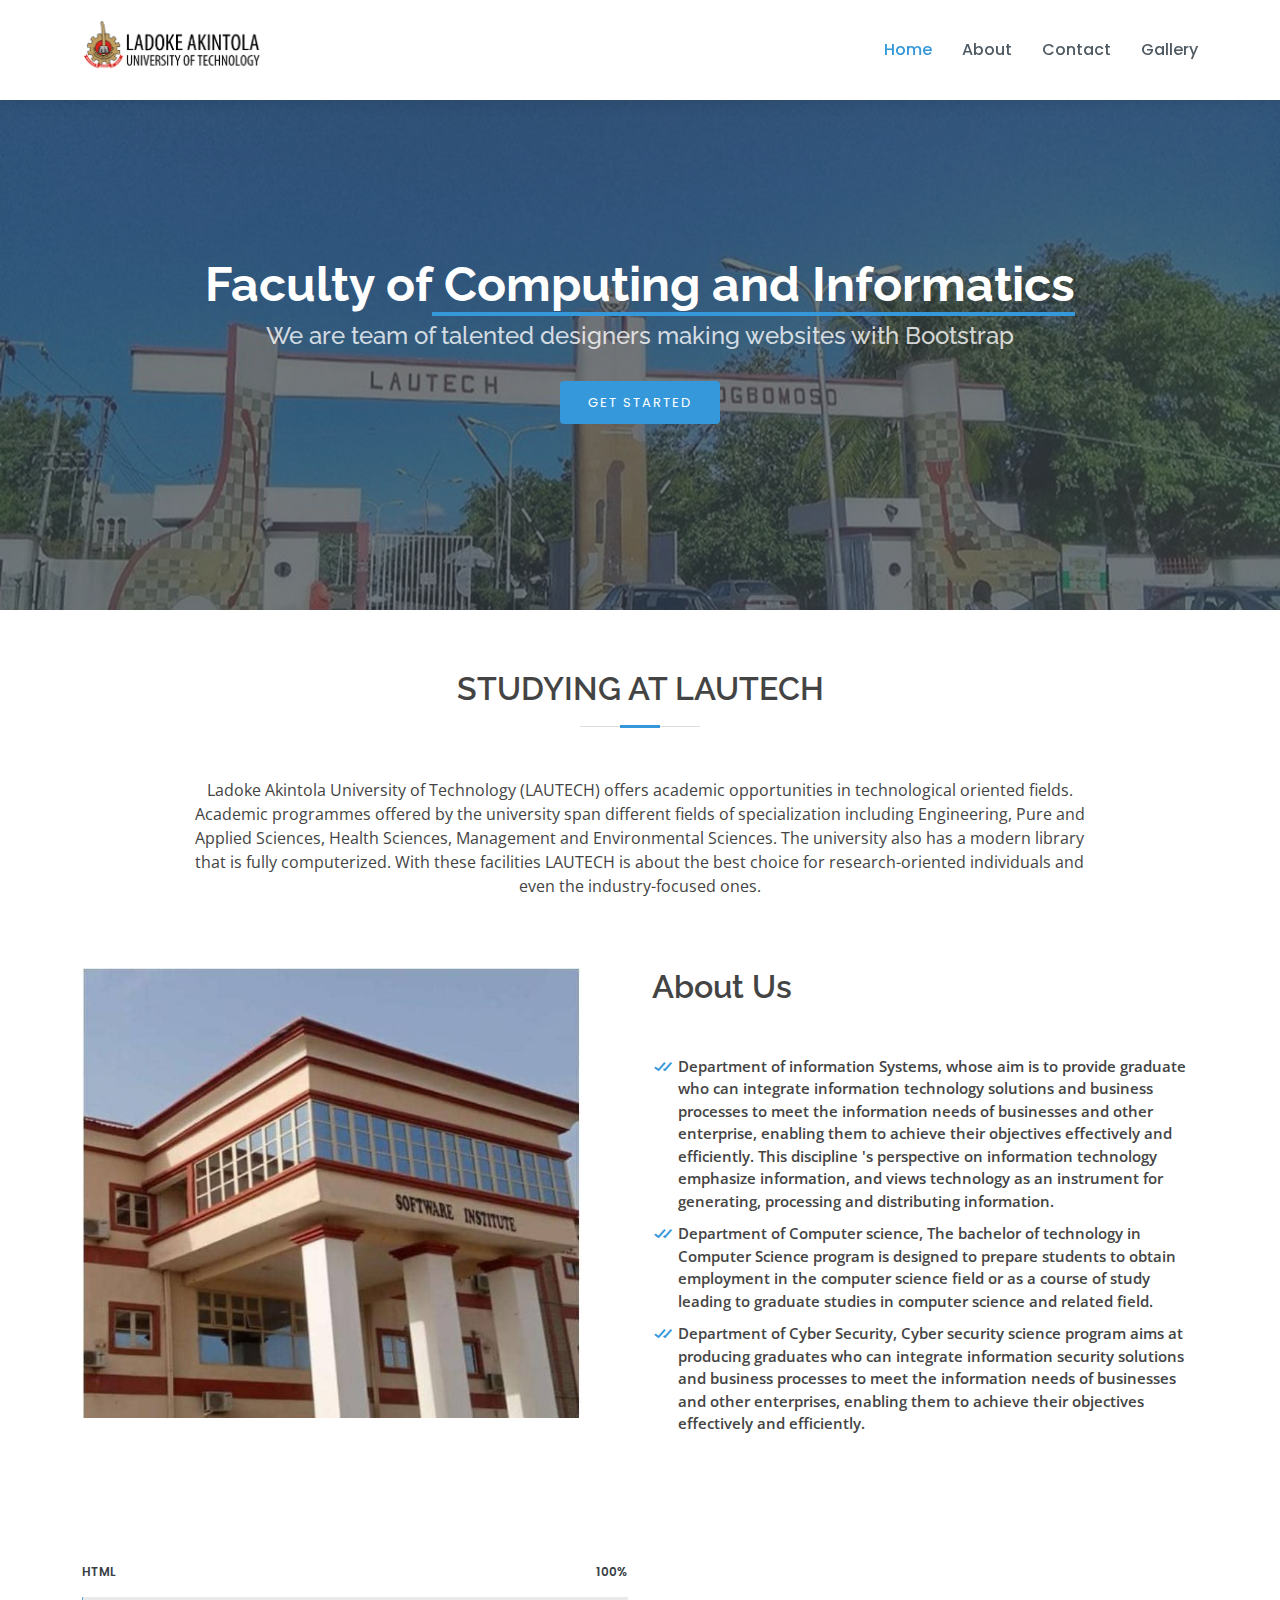
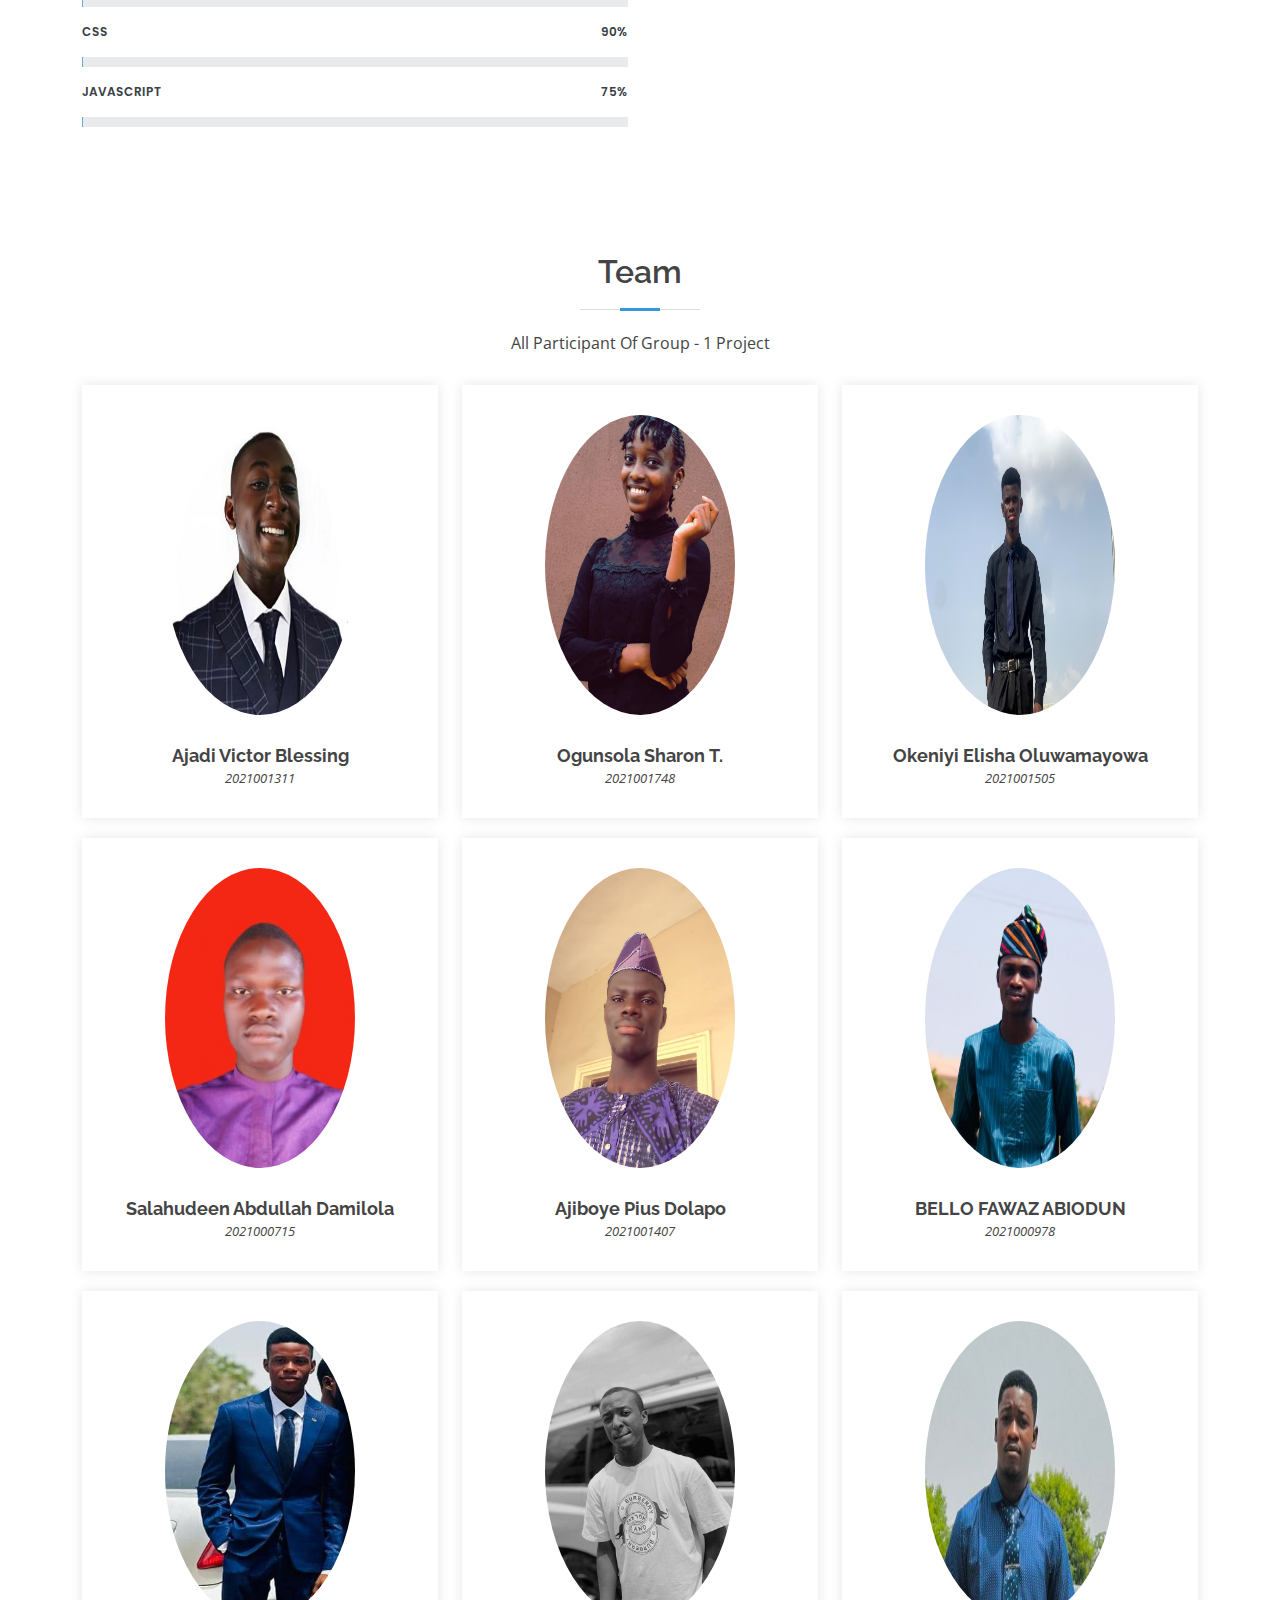
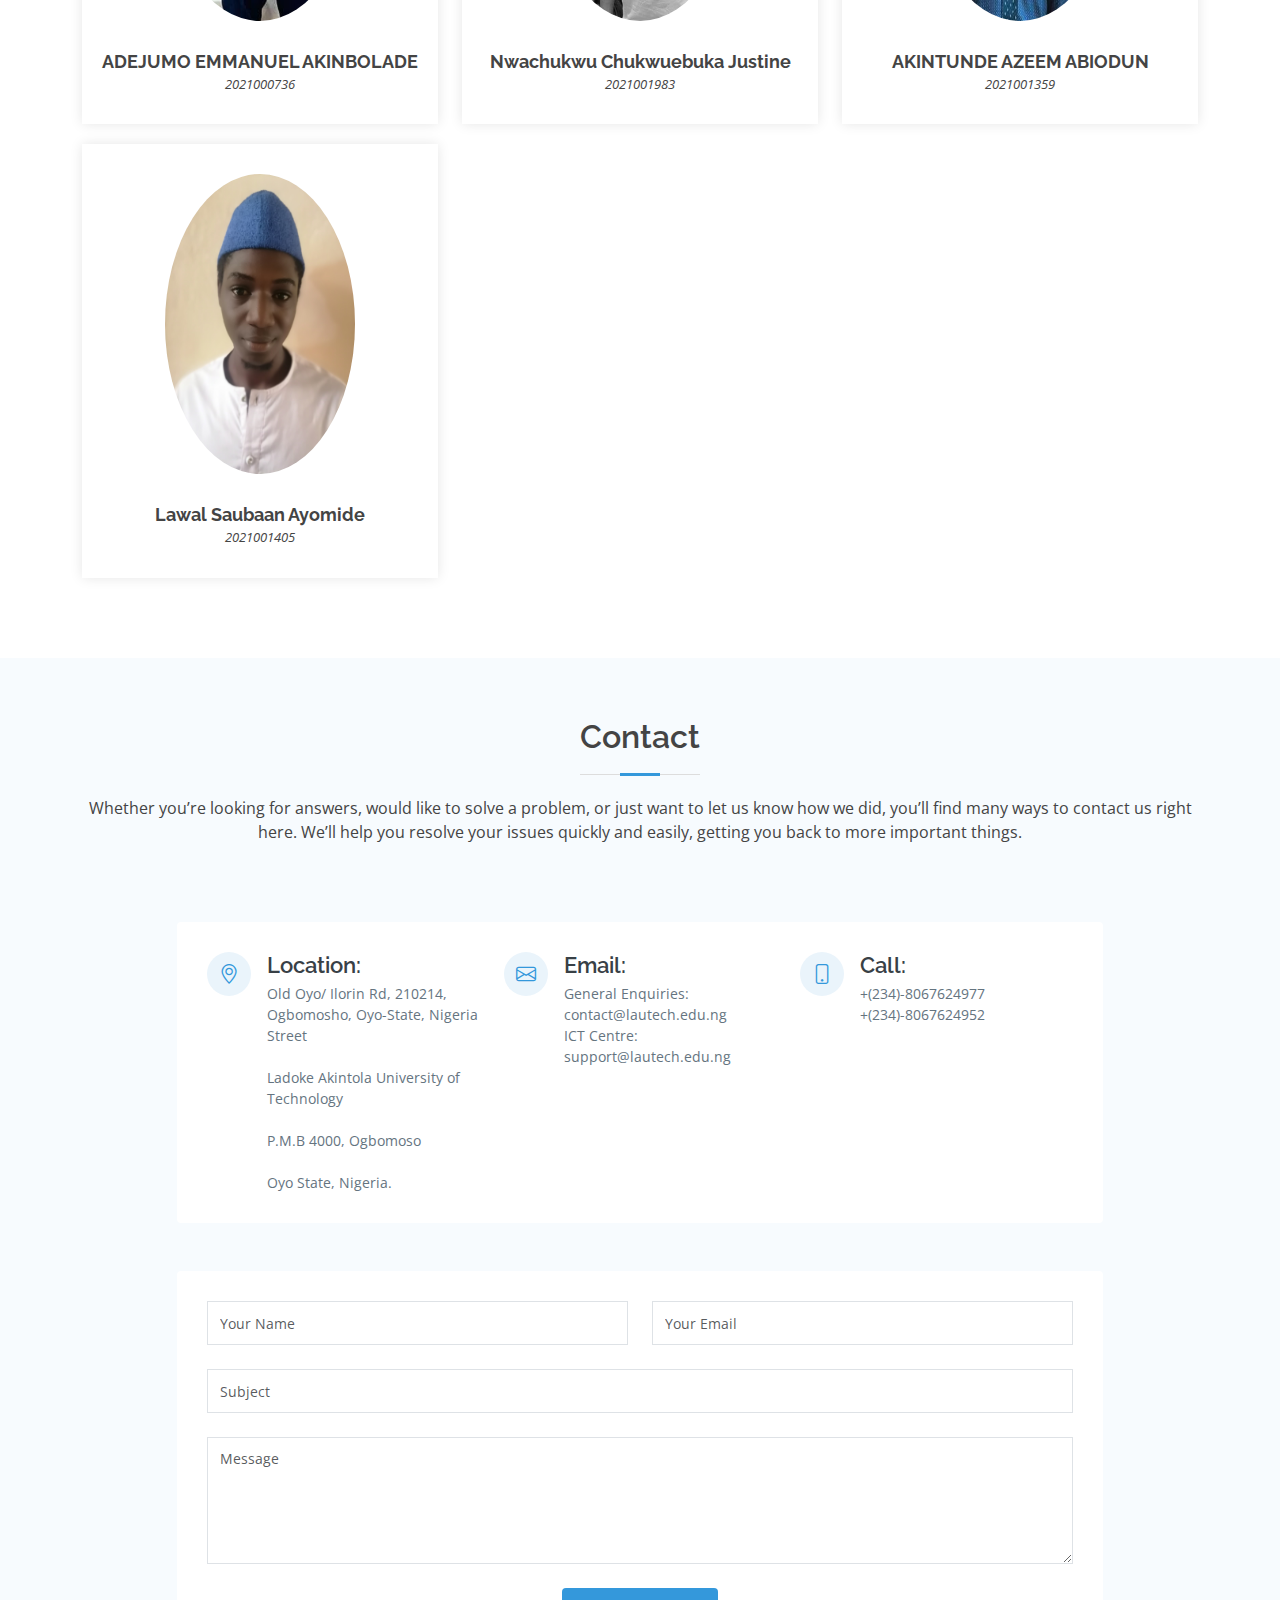
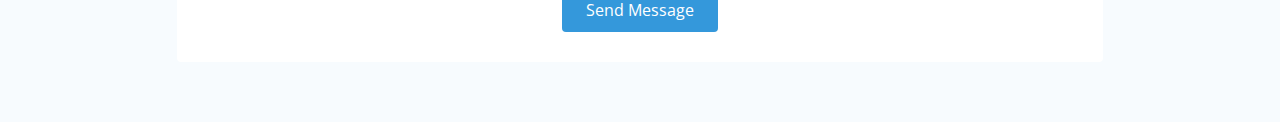
<file: index.html>
<!DOCTYPE html>
<html lang="en">

<head>
  <meta charset="utf-8">
  <meta content="width=device-width, initial-scale=1.0" name="viewport">

  <title>Group 1 - FCI website prototype</title>
  <meta content="" name="description">
  <meta content="" name="keywords">

  <!-- Favicons -->
  <link href="assets/img/favicon.png" rel="icon">
  <link href="assets/img/apple-touch-icon.png" rel="apple-touch-icon">

  <!-- Google Fonts -->
  <link href="https://fonts.googleapis.com/css?family=Open+Sans:300,300i,400,400i,600,600i,700,700i|Raleway:300,300i,400,400i,500,500i,600,600i,700,700i|Poppins:300,300i,400,400i,500,500i,600,600i,700,700i" rel="stylesheet">

  <!-- Vendor CSS Files -->
  <link href="assets/vendor/bootstrap/css/bootstrap.min.css" rel="stylesheet">
  <link href="assets/vendor/bootstrap-icons/bootstrap-icons.css" rel="stylesheet">
  <link href="assets/vendor/boxicons/css/boxicons.min.css" rel="stylesheet">
  <link href="assets/vendor/glightbox/css/glightbox.min.css" rel="stylesheet">
  <link href="assets/vendor/swiper/swiper-bundle.min.css" rel="stylesheet">

  <!-- Template Main CSS File -->
  <link href="assets/css/style.css" rel="stylesheet">

</head>

<body>

  <!-- ======= Header ======= -->
  <header id="header" class="fixed-top d-flex align-items-center">
    <div class="container d-flex align-items-center">

      <div class="logo me-auto">
        <a href="index.html">
          <img src="assets/img/lautech logo.png" alt="">
        </a>
      </div>

      <nav id="navbar" class="navbar order-last order-lg-0">
        <ul>
          <li><a class="nav-link scrollto active" href="#hero">Home</a></li>
          <li><a class="nav-link scrollto" href="#about">About</a></li>
          <li><a class="nav-link scrollto" href="#contact">Contact</a></li>
          <li><a class="nav-link" href="index2.html">Gallery</a></li>
        </ul>
        <i class="bi bi-list mobile-nav-toggle"></i>
      </nav><!-- .navbar -->

    </div>
  </header><!-- End Header -->

  <!-- ======= Hero Section ======= -->
  <section id="hero" class="d-flex flex-column justify-content-center align-items-center">
    <div class="container text-center text-md-left" data-aos="fade-up">
      <h1>Faculty of<span> Computing and Informatics</span></h1>
      <h2>We are team of talented designers making websites with Bootstrap</h2>
      <a href="#about" class="btn-get-started scrollto">Get Started</a>
    </div>
  </section><!-- End Hero -->

  <main id="main">

    <!-- ======= What We Do Section ======= -->
    <section id="what-we-do" class="what-we-do">
      <div class="container">

        <div class="section-title">
          <h2>STUDYING AT LAUTECH</h2>
        </div>

        <p style="text-align: center;max-width: 80%;margin: auto;">Ladoke Akintola University of Technology (LAUTECH) offers academic opportunities in technological oriented fields. Academic programmes offered by the university span different fields of specialization including Engineering, Pure and Applied Sciences, Health Sciences, Management and Environmental Sciences. The university also has a modern library that is fully computerized. With these facilities LAUTECH is about the best choice for research-oriented individuals and even the industry-focused ones.</p>

      </div>
    </section><!-- End What We Do Section -->

    <!-- ======= About Section ======= -->
    <section id="about" class="about">
      <div class="container">

        <div class="row">
          <div class="col-lg-6">
            <img src="assets/img/deptimg.jpg" style="width: 500px; max-height: 450px;" class="img-fluid" alt="">
          </div>
          <div class="col-lg-6 pt-4 pt-lg-0">
              <h3>About Us</h3>
<!--               <p>FCI comprise</p> -->
              <ul class="my-5">
                <li class="fw-semibold"><i class="bx bx-check-double"></i>Department of information Systems, whose aim is to provide graduate who can integrate information technology solutions and business processes to meet the information needs of businesses and other enterprise, enabling them to achieve their objectives effectively and efficiently. This discipline 's perspective on information technology emphasize information, and views technology as an instrument for generating, processing and distributing information.</li>
                <li class="fw-semibold"><i class="bx bx-check-double"></i>Department of Computer science, The bachelor of technology in Computer Science program is designed to prepare students to obtain employment in the computer science field or as a course of study leading to graduate studies in computer science and related field.</li>
                <li class="fw-semibold"><i class="bx bx-check-double"></i>Department of Cyber Security, Cyber security science program aims at producing graduates who can integrate information security solutions and business processes to meet the information needs of businesses and other enterprises, enabling them to achieve their objectives effectively and efficiently.
                </li>
              </ul>
            </div>
          </div>
        </div>

      </div>
    </section><!-- End About Section -->

    <!-- ======= Skills Section ======= -->
    <section id="skills" class="skills mx-auto d-flex">
      <div class="container">

        <div class="row skills-content">

          <div class="col-lg-6">

            <div class="progress">
              <span class="skill">HTML <i class="val">100%</i></span>
              <div class="progress-bar-wrap">
                <div class="progress-bar" role="progressbar" aria-valuenow="100" aria-valuemin="0" aria-valuemax="100"></div>
              </div>
            </div>

            <div class="progress">
              <span class="skill">CSS <i class="val">90%</i></span>
              <div class="progress-bar-wrap">
                <div class="progress-bar" role="progressbar" aria-valuenow="90" aria-valuemin="0" aria-valuemax="100"></div>
              </div>
            </div>

            <div class="progress">
              <span class="skill">JavaScript <i class="val">75%</i></span>
              <div class="progress-bar-wrap">
                <div class="progress-bar" role="progressbar" aria-valuenow="75" aria-valuemin="0" aria-valuemax="100"></div>
              </div>
            </div>

          </div>

        </div>

      </div>
    </section><!-- End Skills Section -->


    <!-- ======= Team Section ======= -->
    <section id="team" class="team">
      <div class="container">

        <div class="section-title">
          <h2>Team</h2>
          <p>All Participant Of Group - 1 Project</p>
        </div>

        <div class="row">

          <div class="col-lg-4 col-md-6 d-flex align-items-stretch">
            <div class="member">
              <img src="assets/img/team/team-10.jpg" width="400px" height="300px" alt="" loading="lazy">
              <h4>Ajadi Victor Blessing</h4>
              <span>2021001311</span>
            </div>
          </div>

          <div class="col-lg-4 col-md-6 d-flex align-items-stretch">
            <div class="member">
              <img src="assets/img/team/team-9.jpg" width="400px" height="300px" alt="" loading="lazy">
              <h4>Ogunsola Sharon T.</h4>
              <span>2021001748</span>
            </div>
          </div>

          <div class="col-lg-4 col-md-6 d-flex align-items-stretch">
            <div class="member">
              <img src="assets/img/team/team-11.jpg" width="400px" height="300px" alt="" loading="lazy">
              <h4>Okeniyi Elisha Oluwamayowa</h4>
              <span>2021001505</span>
            </div>
          </div>
          
          <div class="col-lg-4 col-md-6 d-flex align-items-stretch">
            <div class="member">
              <img src="assets/img/team/team-8.jpg" width="400px" height="300px" alt=""loading="lazy">
              <h4>Salahudeen Abdullah Damilola</h4>
              <span>2021000715</span>
            </div>
          </div>

          <div class="col-lg-4 col-md-6 d-flex align-items-stretch">
            <div class="member">
              <img src="assets/img/team/team-7.jpg" width="400px" height="300px" alt=""loading="lazy">
              <h4>Ajiboye Pius Dolapo</h4>
              <span>2021001407</span>
            </div>
          </div>

          <div class="col-lg-4 col-md-6 d-flex align-items-stretch">
            <div class="member">
              <img src="assets/img/team/team-6.jpg" width="400px" height="300px" alt=""loading="lazy">
              <h4>BELLO FAWAZ ABIODUN</h4>
              <span>2021000978</span>
            </div>
          </div>

          <div class="col-lg-4 col-md-6 d-flex align-items-stretch">
            <div class="member">
              <img src="assets/img/team/team-5.jpg" width="400px" height="300px" alt="" loading="lazy">
              <h4>ADEJUMO EMMANUEL AKINBOLADE</h4>
              <span>2021000736</span>
            </div>
          </div>

          <div class="col-lg-4 col-md-6 d-flex align-items-stretch">
            <div class="member">
              <img src="assets/img/team/team-4.jpg" width="400px" height="300px" alt="" loading="lazy">
              <h4>Nwachukwu Chukwuebuka Justine</h4>
              <span>2021001983</span>
            </div>
          </div>

          <div class="col-lg-4 col-md-6 d-flex align-items-stretch">
            <div class="member">
              <img src="assets/img/team/team-12.jpg" width="400px" height="300px" alt="" loading="lazy">
              <h4>AKINTUNDE AZEEM ABIODUN</h4>
              <span>2021001359</span>
            </div>
          </div>

          <div class="col-lg-4 col-md-6 d-flex align-items-stretch">
            <div class="member">
              <img src="assets/img/team/team-13.jpg" width="400px" height="300px" alt="" loading="lazy">
              <h4>Lawal Saubaan Ayomide</h4>
              <span>2021001405</span>
            </div>
          </div>

        </div>

      </div>
    </section><!-- End Team Section -->

    <!-- ======= Contact Section ======= -->
    <section id="contact" class="contact section-bg">
      <div class="container">

        <div class="section-title">
          <h2>Contact</h2>
          <p>Whether you’re looking for answers, would like to solve a problem, or just want to let us know how we did, you’ll find many ways to contact us right here. We’ll help you resolve your issues quickly and easily, getting you back to more important things.</p>
        </div>

        <div class="row mt-5 justify-content-center">

          <div class="col-lg-10">

            <div class="info-wrap">
              <div class="row">
                <div class="col-lg-4 info">
                  <i class="bi bi-geo-alt"></i>
                  <h4>Location:</h4>
                  <p>Old Oyo/ Ilorin Rd, 210214, Ogbomosho, Oyo-State, Nigeria Street<br><br>Ladoke Akintola University of Technology<br><br>
                    P.M.B 4000, Ogbomoso <br><br>
                    Oyo State, Nigeria.</p>
                </div>

                <div class="col-lg-4 info mt-4 mt-lg-0">
                  <i class="bi bi-envelope"></i>
                  <h4>Email:</h4>
                  <p>General Enquiries: contact@lautech.edu.ng <br>
                    ICT Centre: support@lautech.edu.ng</p>
                </div>

                <div class="col-lg-4 info mt-4 mt-lg-0">
                  <i class="bi bi-phone"></i>
                  <h4>Call:</h4>
                  <p> +(234)-8067624977 <br> +(234)-8067624952</p>
                </div>
              </div>
            </div>

          </div>

        </div>

        <div class="row mt-5 justify-content-center">
          <div class="col-lg-10">
            <form action="forms/contact.php" method="post" role="form" class="php-email-form">
              <div class="row">
                <div class="col-md-6 form-group">
                  <input type="text" name="name" class="form-control" id="name" placeholder="Your Name" required>
                </div>
                <div class="col-md-6 form-group mt-3 mt-md-0">
                  <input type="email" class="form-control" name="email" id="email" placeholder="Your Email" required>
                </div>
              </div>
              <div class="form-group mt-3">
                <input type="text" class="form-control" name="subject" id="subject" placeholder="Subject" required>
              </div>
              <div class="form-group mt-3">
                <textarea class="form-control" name="message" rows="5" placeholder="Message" required></textarea>
              </div>
              <div class="my-3">
                <div class="loading">Loading</div>
                <div class="error-message"></div>
                <div class="sent-message">Your message has been sent. Thank you!</div>
              </div>
              <div class="text-center"><button type="submit">Send Message</button></div>
            </form>
          </div>

        </div>

      </div>
    </section><!-- End Contact Section -->

  </main><!-- End #main -->

  <!-- ======= Footer ======= -->
  <footer id="footer">

    
  </footer><!-- End Footer -->

  <a href="#" class="back-to-top d-flex align-items-center justify-content-center"><i class="bi bi-arrow-up-short"></i></a>

  <!-- Vendor JS Files -->
  <script src="assets/vendor/purecounter/purecounter_vanilla.js"></script>
  <script src="assets/vendor/bootstrap/js/bootstrap.bundle.min.js"></script>
  <script src="assets/vendor/glightbox/js/glightbox.min.js"></script>
  <script src="assets/vendor/isotope-layout/isotope.pkgd.min.js"></script>
  <script src="assets/vendor/swiper/swiper-bundle.min.js"></script>
  <script src="assets/vendor/waypoints/noframework.waypoints.js"></script>
  <script src="assets/vendor/php-email-form/validate.js"></script>

  <!-- Template Main JS File -->
  <script src="assets/js/main.js"></script>

</body>

</html>
</file>
<file: assets/css/style.css>
body {
  font-family: "Open Sans", sans-serif;
  color: #444444;
}

a {
  color: #3498db;
  text-decoration: none;
}

a:hover {
  color: #5faee3;
  text-decoration: none;
}

h1,
h2,
h3,
h4,
h5,
h6 {
  font-family: "Raleway", sans-serif;
}

/*--------------------------------------------------------------
# Back to top button
--------------------------------------------------------------*/
.back-to-top {
  position: fixed;
  visibility: hidden;
  opacity: 0;
  right: 15px;
  bottom: 15px;
  z-index: 996;
  background: #3498db;
  width: 40px;
  height: 40px;
  border-radius: 4px;
  transition: all 0.4s;
}

.back-to-top i {
  font-size: 28px;
  color: #fff;
  line-height: 0;
}

.back-to-top:hover {
  background: #57aae1;
  color: #fff;
}

.back-to-top.active {
  visibility: visible;
  opacity: 1;
}
#image{
  opacity: 0.9;
  scale: 0.9;
  transition: all 300ms ease-in-out;
  cursor: pointer;
}
#image:hover{
  opacity: 1;
  scale: 1;
  transform: translateY(-30px);
  transform: translateX(30px);
}
/*--------------------------------------------------------------
# Header
--------------------------------------------------------------*/
#header {
  height: 100px;
  transition: all 0.5s;
  z-index: 997;
  transition: all 0.5s;
  background: #fff;
  box-shadow: 0px 2px 15px rgba(0, 0, 0, 0.1);
}

#header .logo h1 {
  font-size: 28px;
  margin: 0;
  font-weight: 600;
  letter-spacing: 1px;
  text-transform: uppercase;
  color: #384046;
}

#header .logo h1 a,
#header .logo h1 a:hover {
  color: #384046;
  text-decoration: none;
}

#header .logo img {
  max-height: 65px;
}

/*--------------------------------------------------------------
# Header Social Links
--------------------------------------------------------------*/
.header-social-links {
  margin: 0 0 0 30px;
}

.header-social-links a {
  color: #9ba6af;
  padding-left: 8px;
  display: inline-block;
  line-height: 0px;
  transition: 0.3s;
}

.header-social-links a i {
  line-height: 0;
}

.header-social-links a:hover {
  color: #3498db;
}

@media (max-width: 768px) {
  .header-social-links {
    margin: 0 15px 0 0;
  }
}

/*--------------------------------------------------------------
# Navigation Menu
--------------------------------------------------------------*/
/**
* Desktop Navigation 
*/
.navbar {
  padding: 0;
}

.navbar ul {
  margin: 0;
  padding: 0;
  display: flex;
  list-style: none;
  align-items: center;
}

.navbar li {
  position: relative;
}

.navbar a,
.navbar a:focus {
  display: flex;
  align-items: center;
  justify-content: space-between;
  padding: 10px 0 10px 30px;
  font-family: "Poppins", sans-serif;
  font-size: 16px;
  font-weight: 500;
  color: #4f5a62;
  white-space: nowrap;
  transition: 0.3s;
}

.navbar a i,
.navbar a:focus i {
  font-size: 12px;
  line-height: 0;
  margin-left: 5px;
}

.navbar a:hover,
.navbar .active,
.navbar .active:focus,
.navbar li:hover>a {
  color: #3498db;
}

.navbar .dropdown ul {
  display: block;
  position: absolute;
  left: 14px;
  top: calc(100% + 30px);
  margin: 0;
  padding: 10px 0;
  z-index: 99;
  opacity: 0;
  visibility: hidden;
  background: #fff;
  box-shadow: 0px 0px 30px rgba(127, 137, 161, 0.25);
  transition: 0.3s;
}

.navbar .dropdown ul li {
  min-width: 200px;
}

.navbar .dropdown ul a {
  padding: 10px 20px;
  font-size: 14px;
  font-weight: 400;
  color: #21262a;
}

.navbar .dropdown ul a i {
  font-size: 12px;
}

.navbar .dropdown ul a:hover,
.navbar .dropdown ul .active:hover,
.navbar .dropdown ul li:hover>a {
  color: #3498db;
}

.navbar .dropdown:hover>ul {
  opacity: 1;
  top: 100%;
  visibility: visible;
}

.navbar .dropdown .dropdown ul {
  top: 0;
  left: calc(100% - 30px);
  visibility: hidden;
}

.navbar .dropdown .dropdown:hover>ul {
  opacity: 1;
  top: 0;
  left: 100%;
  visibility: visible;
}

@media (max-width: 1366px) {
  .navbar .dropdown .dropdown ul {
    left: -90%;
  }

  .navbar .dropdown .dropdown:hover>ul {
    left: -100%;
  }
}

/**
* Mobile Navigation 
*/
.mobile-nav-toggle {
  color: #384046;
  font-size: 28px;
  cursor: pointer;
  display: none;
  line-height: 0;
  transition: 0.5s;
}

.mobile-nav-toggle.bi-x {
  color: #fff;
}

@media (max-width: 991px) {
  .mobile-nav-toggle {
    display: block;
  }

  .navbar ul {
    display: none;
  }
}

.navbar-mobile {
  position: fixed;
  overflow: hidden;
  top: 0;
  right: 0;
  left: 0;
  bottom: 0;
  background: rgba(33, 38, 42, 0.9);
  transition: 0.3s;
  z-index: 999;
}

.navbar-mobile .mobile-nav-toggle {
  position: absolute;
  top: 15px;
  right: 15px;
}

.navbar-mobile ul {
  display: block;
  position: absolute;
  top: 55px;
  right: 15px;
  bottom: 15px;
  left: 15px;
  padding: 10px 0;
  background-color: #fff;
  overflow-y: auto;
  transition: 0.3s;
}

.navbar-mobile a,
.navbar-mobile a:focus {
  padding: 10px 20px;
  font-size: 15px;
  color: #384046;
}

.navbar-mobile a:hover,
.navbar-mobile .active,
.navbar-mobile li:hover>a {
  color: #3498db;
}

.navbar-mobile .getstarted,
.navbar-mobile .getstarted:focus {
  margin: 15px;
}

.navbar-mobile .dropdown ul {
  position: static;
  display: none;
  margin: 10px 20px;
  padding: 10px 0;
  z-index: 99;
  opacity: 1;
  visibility: visible;
  background: #fff;
  box-shadow: 0px 0px 30px rgba(127, 137, 161, 0.25);
}

.navbar-mobile .dropdown ul li {
  min-width: 200px;
}

.navbar-mobile .dropdown ul a {
  padding: 10px 20px;
}

.navbar-mobile .dropdown ul a i {
  font-size: 12px;
}

.navbar-mobile .dropdown ul a:hover,
.navbar-mobile .dropdown ul .active:hover,
.navbar-mobile .dropdown ul li:hover>a {
  color: #3498db;
}

.navbar-mobile .dropdown>.dropdown-active {
  display: block;
}

/*--------------------------------------------------------------
# Hero Section
--------------------------------------------------------------*/
#hero {
  width: 100%;
  height: 60vh;
  background: url("../img/lau13gateimg.jpg") center center;
  background-size: cover;
  position: relative;
  margin-top: 70px;
  padding: 0;
}

#hero:before {
  content: "";
  background: rgba(56, 64, 70, 0.7);
  position: absolute;
  bottom: 0;
  top: 0;
  left: 0;
  right: 0;
}

#hero .container {
  z-index: 2;
}

#hero h1 {
  margin: 0 0 10px 0;
  font-size: 48px;
  font-weight: 700;
  line-height: 56px;
  color: #fff;
}

#hero h1 span {
  border-bottom: 4px solid #3498db;
}

#hero h2 {
  color: rgba(255, 255, 255, 0.8);
  margin-bottom: 30px;
  font-size: 24px;
}

#hero .btn-get-started {
  font-family: "Poppins", sans-serif;
  font-weight: 400;
  font-size: 13px;
  letter-spacing: 2px;
  display: inline-block;
  padding: 12px 28px;
  border-radius: 4px;
  transition: ease-in-out 0.3s;
  color: #fff;
  background: #3498db;
  text-transform: uppercase;
}

#hero .btn-get-started:hover {
  background: #4ea5e0;
}

@media (max-width: 992px) {
  #hero {
    height: calc(100vh - 70px);
  }
}

@media (max-width: 768px) {
  #hero h1 {
    font-size: 30px;
    line-height: 36px;
  }

  #hero h2 {
    font-size: 18px;
    line-height: 24px;
    margin-bottom: 30px;
  }
}

/*--------------------------------------------------------------
# Sections General
--------------------------------------------------------------*/
section {
  padding: 60px 0;
}

.section-bg {
  background-color: #f7fbfe;
}

.section-title {
  text-align: center;
  padding-bottom: 30px;
}

.section-title h2 {
  font-size: 32px;
  font-weight: 600;
  margin-bottom: 20px;
  padding-bottom: 20px;
  position: relative;
}

.section-title h2::before {
  content: "";
  position: absolute;
  display: block;
  width: 120px;
  height: 1px;
  background: #ddd;
  bottom: 1px;
  left: calc(50% - 60px);
}

.section-title h2::after {
  content: "";
  position: absolute;
  display: block;
  width: 40px;
  height: 3px;
  background: #3498db;
  bottom: 0;
  left: calc(50% - 20px);
}

.section-title p {
  margin-bottom: 0;
}

/*--------------------------------------------------------------
# What We Do
--------------------------------------------------------------*/
.what-we-do .icon-box {
  text-align: center;
  padding: 30px 20px;
  transition: all ease-in-out 0.3s;
  background: #fff;
}

.what-we-do .icon-box .icon {
  margin: 0 auto;
  width: 64px;
  height: 64px;
  background: #eaf4fb;
  border-radius: 50px;
  display: flex;
  align-items: center;
  justify-content: center;
  margin-bottom: 20px;
  transition: ease-in-out 0.3s;
}

.what-we-do .icon-box .icon i {
  color: #3498db;
  font-size: 28px;
}

.what-we-do .icon-box h4 {
  font-weight: 700;
  margin-bottom: 15px;
  font-size: 24px;
}

.what-we-do .icon-box h4 a {
  color: #384046;
  transition: ease-in-out 0.3s;
}

.what-we-do .icon-box p {
  line-height: 24px;
  font-size: 14px;
  margin-bottom: 0;
}

.what-we-do .icon-box:hover {
  border-color: #fff;
  box-shadow: 0px 0 25px 0 rgba(0, 0, 0, 0.1);
}

.what-we-do .icon-box:hover h4 a,
.what-we-do .icon-box:hover .icon i {
  color: #3498db;
}

/*--------------------------------------------------------------
# About
--------------------------------------------------------------*/
.about {
  padding: 10px 0;
}

.about h3 {
  font-weight: 600;
  font-size: 32px;
}

.about ul {
  list-style: none;
  padding: 0;
  font-size: 15px;
}

.about ul li+li {
  margin-top: 10px;
}

.about ul li {
  position: relative;
  padding-left: 26px;
}

.about ul i {
  position: absolute;
  left: 0;
  top: 0;
  font-size: 22px;
  color: #3498db;
}

.about .icon-boxes {
  padding-top: 10px;
}

.about .icon-boxes h4 {
  font-size: 20px;
  font-weight: 700;
  margin-top: 5px;
}

.about .icon-boxes i {
  font-size: 48px;
  color: #3498db;
}

.about .icon-boxes p {
  font-size: 15px;
  color: #848484;
}

/*--------------------------------------------------------------
# Skills
--------------------------------------------------------------*/
.skills .progress {
  height: 60px;
  display: block;
  background: none;
  border-radius: 0;
}

.skills .progress .skill {
  padding: 10px 0;
  margin: 0 0 6px 0;
  text-transform: uppercase;
  display: block;
  font-weight: 600;
  font-family: "Poppins", sans-serif;
  color: #384046;
}

.skills .progress .skill .val {
  float: right;
  font-style: normal;
}

.skills .progress-bar-wrap {
  background: #e8eaec;
}

.skills .progress-bar {
  width: 1px;
  height: 10px;
  transition: 0.9s;
  background-color: #5faee3;
}

/*--------------------------------------------------------------
# Counts
--------------------------------------------------------------*/
.counts {
  background: white;
  padding: 30px 0 40px 0;
}

.counts .count-box {
  padding: 30px 30px 25px 30px;
  width: 100%;
  position: relative;
  text-align: center;
  background: #fff;
}

.counts .count-box i {
  position: absolute;
  top: -25px;
  left: 50%;
  transform: translateX(-50%);
  font-size: 20px;
  background: #3498db;
  padding: 12px;
  color: #fff;
  border-radius: 50px;
  display: inline-flex;
  align-items: center;
  justify-content: center;
  width: 48px;
  height: 48px;
}

.counts .count-box span {
  font-size: 36px;
  display: block;
  font-weight: 600;
  color: #124364;
}

.counts .count-box p {
  padding: 0;
  margin: 0;
  font-family: "Raleway", sans-serif;
  font-size: 14px;
}

/*--------------------------------------------------------------
# Services
--------------------------------------------------------------*/
.services .icon-box {
  padding: 30px;
  border-radius: 6px;
  background: #fff;
  transition: ease-in-out 0.3s;
}

.services .icon-box i {
  float: left;
  color: #3498db;
  font-size: 40px;
  line-height: 0;
}

.services .icon-box h4 {
  margin-left: 70px;
  font-weight: 700;
  margin-bottom: 15px;
  font-size: 18px;
}

.services .icon-box h4 a {
  color: #384046;
  transition: 0.3s;
}

.services .icon-box p {
  margin-left: 70px;
  line-height: 24px;
  font-size: 14px;
}

.services .icon-box:hover {
  box-shadow: 0px 2px 22px rgba(0, 0, 0, 0.08);
}

.services .icon-box:hover h4 a {
  color: #3498db;
}

/*--------------------------------------------------------------
# Portfolio
--------------------------------------------------------------*/
.portfolio {
  padding: 60px 0;
}

.portfolio #portfolio-flters {
  padding: 0;
  margin: 0 0 35px 0;
  list-style: none;
  text-align: center;
}

.portfolio #portfolio-flters li {
  cursor: pointer;
  margin: 0 15px 15px 0;
  display: inline-block;
  padding: 10px 20px;
  font-size: 12px;
  line-height: 20px;
  color: #444444;
  border-radius: 4px;
  text-transform: uppercase;
  background: #fff;
  margin-bottom: 5px;
  transition: all 0.3s ease-in-out;
}

.portfolio #portfolio-flters li:hover,
.portfolio #portfolio-flters li.filter-active {
  background: #3498db;
  color: #fff;
}

.portfolio #portfolio-flters li:last-child {
  margin-right: 0;
}

.portfolio .portfolio-wrap {
  box-shadow: 0px 2px 12px rgba(0, 0, 0, 0.08);
  transition: 0.3s;
}

.portfolio .portfolio-wrap:hover {
  box-shadow: 0px 4px 14px rgba(0, 0, 0, 0.16);
}

.portfolio .portfolio-item {
  position: relative;
  height: 360px;
  overflow: hidden;
}

.portfolio .portfolio-item figure {
  background: #000;
  overflow: hidden;
  height: 240px;
  position: relative;
  border-radius: 4px 4px 0 0;
  margin: 0;
}

.portfolio .portfolio-item figure:hover img {
  opacity: 0.4;
  transition: 0.4s;
}

.portfolio .portfolio-item figure .link-preview,
.portfolio .portfolio-item figure .link-details {
  position: absolute;
  display: flex;
  align-items: center;
  justify-content: center;
  opacity: 0;
  line-height: 0;
  text-align: center;
  width: 36px;
  height: 36px;
  background: #fff;
  border-radius: 50%;
  transition: all 0.2s linear;
  overflow: hidden;
  font-size: 20px;
}

.portfolio .portfolio-item figure .link-preview i,
.portfolio .portfolio-item figure .link-details i {
  color: #384046;
  line-height: 0;
}

.portfolio .portfolio-item figure .link-preview:hover,
.portfolio .portfolio-item figure .link-details:hover {
  background: #3498db;
}

.portfolio .portfolio-item figure .link-preview:hover i,
.portfolio .portfolio-item figure .link-details:hover i {
  color: #fff;
}

.portfolio .portfolio-item figure .link-preview {
  left: calc(50% - 38px);
  top: calc(50% - 18px);
}

.portfolio .portfolio-item figure .link-details {
  right: calc(50% - 38px);
  top: calc(50% - 18px);
}

.portfolio .portfolio-item figure:hover .link-preview {
  opacity: 1;
  left: calc(50% - 44px);
}

.portfolio .portfolio-item figure:hover .link-details {
  opacity: 1;
  right: calc(50% - 44px);
}

.portfolio .portfolio-item .portfolio-info {
  background: #fff;
  text-align: center;
  padding: 30px;
  height: 90px;
  border-radius: 0 0 3px 3px;
}

.portfolio .portfolio-item .portfolio-info h4 {
  font-size: 18px;
  line-height: 1px;
  font-weight: 700;
  margin-bottom: 18px;
  padding-bottom: 0;
}

.portfolio .portfolio-item .portfolio-info h4 a {
  color: #333;
}

.portfolio .portfolio-item .portfolio-info h4 a:hover {
  color: #3498db;
}

.portfolio .portfolio-item .portfolio-info p {
  padding: 0;
  margin: 0;
  color: #b8b8b8;
  font-weight: 500;
  font-size: 14px;
  text-transform: uppercase;
}

/*--------------------------------------------------------------
# Portfolio Details
--------------------------------------------------------------*/
.portfolio-details {
  padding-top: 0;
}

.portfolio-details .portfolio-details-slider img {
  width: 100%;
}

.portfolio-details .portfolio-details-slider .swiper-pagination {
  margin-top: 20px;
  position: relative;
}

.portfolio-details .portfolio-details-slider .swiper-pagination .swiper-pagination-bullet {
  width: 12px;
  height: 12px;
  background-color: #fff;
  opacity: 1;
  border: 1px solid #3498db;
}

.portfolio-details .portfolio-details-slider .swiper-pagination .swiper-pagination-bullet-active {
  background-color: #3498db;
}

.portfolio-details .portfolio-info {
  padding: 30px;
  box-shadow: 0px 0 30px rgba(56, 64, 70, 0.08);
}

.portfolio-details .portfolio-info h3 {
  font-size: 22px;
  font-weight: 700;
  margin-bottom: 20px;
  padding-bottom: 20px;
  border-bottom: 1px solid #eee;
}

.portfolio-details .portfolio-info ul {
  list-style: none;
  padding: 0;
  font-size: 15px;
}

.portfolio-details .portfolio-info ul li+li {
  margin-top: 10px;
}

.portfolio-details .portfolio-description {
  padding-top: 30px;
}

.portfolio-details .portfolio-description h2 {
  font-size: 26px;
  font-weight: 700;
  margin-bottom: 20px;
}

.portfolio-details .portfolio-description p {
  padding: 0;
}

/*--------------------------------------------------------------
# Testimonials
--------------------------------------------------------------*/
.testimonials .testimonials-carousel,
.testimonials .testimonials-slider {
  overflow: hidden;
}

.testimonials .testimonial-item {
  box-sizing: content-box;
  padding: 30px 30px 0 30px;
  margin: 30px 15px;
  text-align: center;
  min-height: 350px;
  box-shadow: 0px 2px 12px rgba(0, 0, 0, 0.08);
  background: #fff;
}

.testimonials .testimonial-item .testimonial-img {
  width: 90px;
  border-radius: 50%;
  border: 4px solid #fff;
  margin: 0 auto;
}

.testimonials .testimonial-item h3 {
  font-size: 18px;
  font-weight: bold;
  margin: 10px 0 5px 0;
  color: #111;
}

.testimonials .testimonial-item h4 {
  font-size: 14px;
  color: #999;
  margin: 0;
}

.testimonials .testimonial-item .quote-icon-left,
.testimonials .testimonial-item .quote-icon-right {
  color: #e1f0fa;
  font-size: 26px;
}

.testimonials .testimonial-item .quote-icon-left {
  display: inline-block;
  left: -5px;
  position: relative;
}

.testimonials .testimonial-item .quote-icon-right {
  display: inline-block;
  right: -5px;
  position: relative;
  top: 10px;
}

.testimonials .testimonial-item p {
  font-style: italic;
  margin: 0 auto 15px auto;
}

.testimonials .swiper-pagination {
  margin-top: 20px;
  position: relative;
}

.testimonials .swiper-pagination .swiper-pagination-bullet {
  width: 12px;
  height: 12px;
  background-color: #fff;
  opacity: 1;
  border: 1px solid #3498db;
}

.testimonials .swiper-pagination .swiper-pagination-bullet-active {
  background-color: #3498db;
}

/*--------------------------------------------------------------
# Team
--------------------------------------------------------------*/
.team .member {
  text-align: center;
  margin-bottom: 20px;
  box-shadow: 0px 0px 12px 0px rgba(0, 0, 0, 0.1);
  padding: 30px 20px;
  background: #fff;
}

.team .member img {
  max-width: 60%;
  border-radius: 50%;
  margin: 0 0 30px 0;
}

.team .member h4 {
  font-weight: 700;
  margin-bottom: 2px;
  font-size: 18px;
}

.team .member span {
  font-style: italic;
  display: block;
  font-size: 13px;
}

.team .member p {
  padding-top: 10px;
  font-size: 14px;
  font-style: italic;
  color: #aaaaaa;
}

.team .member .social {
  margin-top: 15px;
}

.team .member .social a {
  color: #919191;
  transition: 0.3s;
}

.team .member .social a:hover {
  color: #3498db;
}

.team .member .social i {
  font-size: 18px;
  margin: 0 2px;
}

/*--------------------------------------------------------------
# Contact
--------------------------------------------------------------*/
.contact .info-wrap {
  padding: 30px;
  background: #fff;
  border-radius: 4px;
}

.contact .info i {
  font-size: 20px;
  color: #3498db;
  float: left;
  width: 44px;
  height: 44px;
  background: #eaf4fb;
  display: flex;
  justify-content: center;
  align-items: center;
  border-radius: 50px;
  transition: all 0.3s ease-in-out;
}

.contact .info h4 {
  padding: 0 0 0 60px;
  font-size: 22px;
  font-weight: 600;
  margin-bottom: 5px;
  color: #384046;
}

.contact .info p {
  padding: 0 0 0 60px;
  margin-bottom: 0;
  font-size: 14px;
  color: #65747f;
}

.contact .info:hover i {
  background: #3498db;
  color: #fff;
}

.contact .php-email-form {
  width: 100%;
  padding: 30px;
  background: #fff;
  border-radius: 4px;
}

.contact .php-email-form .form-group {
  padding-bottom: 8px;
}

.contact .php-email-form .validate {
  display: none;
  color: red;
  margin: 0 0 15px 0;
  font-weight: 400;
  font-size: 13px;
}

.contact .php-email-form .error-message {
  display: none;
  color: #fff;
  background: #ed3c0d;
  text-align: left;
  padding: 15px;
  font-weight: 600;
}

.contact .php-email-form .error-message br+br {
  margin-top: 25px;
}

.contact .php-email-form .sent-message {
  display: none;
  color: #fff;
  background: #18d26e;
  text-align: center;
  padding: 15px;
  font-weight: 600;
}

.contact .php-email-form .loading {
  display: none;
  background: #fff;
  text-align: center;
  padding: 15px;
}

.contact .php-email-form .loading:before {
  content: "";
  display: inline-block;
  border-radius: 50%;
  width: 24px;
  height: 24px;
  margin: 0 10px -6px 0;
  border: 3px solid #18d26e;
  border-top-color: #eee;
  animation: animate-loading 1s linear infinite;
}

.contact .php-email-form input,
.contact .php-email-form textarea {
  border-radius: 0;
  box-shadow: none;
  font-size: 14px;
}

.contact .php-email-form input {
  height: 44px;
}

.contact .php-email-form textarea {
  padding: 10px 12px;
}

.contact .php-email-form button[type=submit] {
  background: #3498db;
  border: 0;
  padding: 10px 24px;
  color: #fff;
  transition: 0.4s;
  border-radius: 4px;
}

.contact .php-email-form button[type=submit]:hover {
  background: #5faee3;
}

@keyframes animate-loading {
  0% {
    transform: rotate(0deg);
  }

  100% {
    transform: rotate(360deg);
  }
}

/*--------------------------------------------------------------
# Breadcrumbs
--------------------------------------------------------------*/
.breadcrumbs {
  padding: 40px 0;
  margin-top: 70px;
}

.breadcrumbs h2 {
  font-size: 26px;
  font-weight: 300;
}

.breadcrumbs ol {
  display: flex;
  flex-wrap: wrap;
  list-style: none;
  padding: 0;
  margin: 0;
  font-size: 15px;
}

.breadcrumbs ol li+li {
  padding-left: 10px;
}

.breadcrumbs ol li+li::before {
  display: inline-block;
  padding-right: 10px;
  color: #4f5a62;
  content: "/";
}

@media (max-width: 768px) {
  .breadcrumbs .d-flex {
    display: block !important;
  }

  .breadcrumbs ol {
    display: block;
  }

  .breadcrumbs ol li {
    display: inline-block;
  }
}

/*--------------------------------------------------------------
# Footer
--------------------------------------------------------------*/
#footer {
  color: #444444;
  font-size: 14px;
  background: #f7fbfe;
}

#footer .footer-top {
  padding: 60px 0 30px 0;
  background: #fff;
}

#footer .footer-top .footer-contact {
  margin-bottom: 30px;
}

#footer .footer-top .footer-contact h4 {
  font-size: 22px;
  margin: 0 0 30px 0;
  padding: 2px 0 2px 0;
  line-height: 1;
  font-weight: 700;
}

#footer .footer-top .footer-contact p {
  font-size: 14px;
  line-height: 24px;
  margin-bottom: 0;
  font-family: "Raleway", sans-serif;
  color: #777777;
}

#footer .footer-top h4 {
  font-size: 16px;
  font-weight: bold;
  color: #444444;
  position: relative;
  padding-bottom: 12px;
}

#footer .footer-top .footer-links {
  margin-bottom: 30px;
}

#footer .footer-top .footer-links ul {
  list-style: none;
  padding: 0;
  margin: 0;
}

#footer .footer-top .footer-links ul i {
  padding-right: 2px;
  color: #3498db;
  font-size: 18px;
  line-height: 1;
}

#footer .footer-top .footer-links ul li {
  padding: 10px 0;
  display: flex;
  align-items: center;
}

#footer .footer-top .footer-links ul li:first-child {
  padding-top: 0;
}

#footer .footer-top .footer-links ul a {
  color: #777777;
  transition: 0.3s;
  display: inline-block;
  line-height: 1;
}

#footer .footer-top .footer-links ul a:hover {
  text-decoration: none;
  color: #3498db;
}

#footer .footer-newsletter {
  font-size: 15px;
}

#footer .footer-newsletter h4 {
  font-size: 16px;
  font-weight: bold;
  color: #444444;
  position: relative;
  padding-bottom: 12px;
}

#footer .footer-newsletter form {
  margin-top: 30px;
  background: #fff;
  padding: 6px 10px;
  position: relative;
  border-radius: 4px;
  text-align: left;
  border: 1px solid #b6daf2;
}

#footer .footer-newsletter form input[type=email] {
  border: 0;
  padding: 4px 8px;
  width: calc(100% - 100px);
}

#footer .footer-newsletter form input[type=submit] {
  position: absolute;
  top: 0;
  right: -2px;
  bottom: 0;
  border: 0;
  background: none;
  font-size: 16px;
  padding: 0 20px 2px 20px;
  background: #3498db;
  color: #fff;
  transition: 0.3s;
  border-radius: 0 4px 4px 0;
  box-shadow: 0px 2px 15px rgba(0, 0, 0, 0.1);
}

#footer .footer-newsletter form input[type=submit]:hover {
  background: #57aae1;
}

#footer .credits {
  padding-top: 5px;
  font-size: 13px;
  color: #444444;
}

#footer .social-links a {
  font-size: 18px;
  display: inline-block;
  background: #3498db;
  color: #fff;
  line-height: 1;
  padding: 8px 0;
  margin-right: 4px;
  border-radius: 50%;
  text-align: center;
  width: 36px;
  height: 36px;
  transition: 0.3s;
}

#footer .social-links a:hover {
  background: #5faee3;
  color: #fff;
  text-decoration: none;
}
</file>
